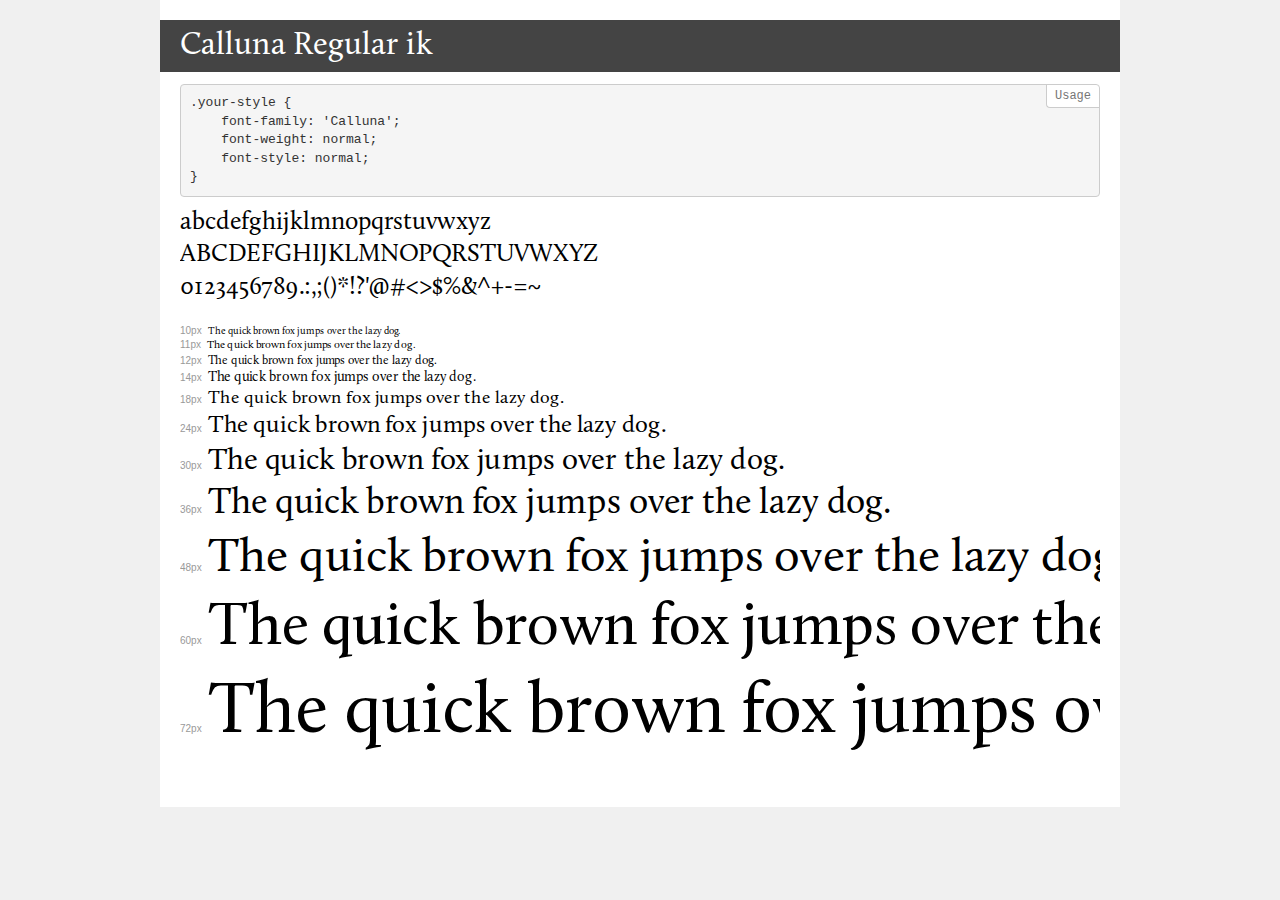
<file: IDM Final Project/Fonts/demo.html>
<!DOCTYPE html>
<html lang="en">
<head>
    <meta charset="utf-8">
    <meta http-equiv="X-UA-Compatible" content="IE=edge">
    <meta name="viewport" content="width=device-width, initial-scale=1">
    <meta name="robots" content="noindex, noarchive">
    <meta name="format-detection" content="telephone=no">
    <title>Transfonter demo</title>
    <link href="stylesheet.css" rel="stylesheet">
    <style>
        /*
        http://meyerweb.com/eric/tools/css/reset/
        v2.0 | 20110126
        License: none (public domain)
        */
        html, body, div, span, applet, object, iframe,
        h1, h2, h3, h4, h5, h6, p, blockquote, pre,
        a, abbr, acronym, address, big, cite, code,
        del, dfn, em, img, ins, kbd, q, s, samp,
        small, strike, strong, sub, sup, tt, var,
        b, u, i, center,
        dl, dt, dd, ol, ul, li,
        fieldset, form, label, legend,
        table, caption, tbody, tfoot, thead, tr, th, td,
        article, aside, canvas, details, embed,
        figure, figcaption, footer, header, hgroup,
        menu, nav, output, ruby, section, summary,
        time, mark, audio, video {
            margin: 0;
            padding: 0;
            border: 0;
            font-size: 100%;
            font: inherit;
            vertical-align: baseline;
        }
        /* HTML5 display-role reset for older browsers */
        article, aside, details, figcaption, figure,
        footer, header, hgroup, menu, nav, section {
            display: block;
        }
        body {
            line-height: 1;
        }
        ol, ul {
            list-style: none;
        }
        blockquote, q {
            quotes: none;
        }
        blockquote:before, blockquote:after,
        q:before, q:after {
            content: '';
            content: none;
        }
        table {
            border-collapse: collapse;
            border-spacing: 0;
        }
        /* demo styles */
        body {
            background: #f0f0f0;
            color: #000;
        }
        .page {
            background: #fff;
            width: 920px;
            margin: 0 auto;
            padding: 20px 20px 0 20px;
            overflow: hidden;
        }
        .font-container {
            overflow-x: auto;
            overflow-y: hidden;
            margin-bottom: 40px;
            line-height: 1.3;
            white-space: nowrap;
            padding-bottom: 5px;
        }
        h1 {
            position: relative;
            background: #444;
            font-size: 32px;
            color: #fff;
            padding: 10px 20px;
            margin: 0 -20px 12px -20px;
        }
        .letters {
            font-size: 25px;
            margin-bottom: 20px;
        }
        .s10:before {
            content: '10px';
        }
        .s11:before {
            content: '11px';
        }
        .s12:before {
            content: '12px';
        }
        .s14:before {
            content: '14px';
        }
        .s18:before {
            content: '18px';
        }
        .s24:before {
            content: '24px';
        }
        .s30:before {
            content: '30px';
        }
        .s36:before {
            content: '36px';
        }
        .s48:before {
            content: '48px';
        }
        .s60:before {
            content: '60px';
        }
        .s72:before {
            content: '72px';
        }
        .s10:before, .s11:before, .s12:before, .s14:before,
        .s18:before, .s24:before, .s30:before, .s36:before,
        .s48:before, .s60:before, .s72:before {
            font-family: Arial, sans-serif;
            font-size: 10px;
            font-weight: normal;
            font-style: normal;
            color: #999;
            padding-right: 6px;
        }
        pre {
            display: block;
            position: relative;
            padding: 9px;
            margin: 0 0 10px;
            font-family: Monaco, Menlo, Consolas, "Courier New", monospace;
            font-size: 13px;
            line-height: 1.428571429;
            color: #333;
            font-weight: normal;
            font-style: normal;
            background-color: #f5f5f5;
            border: 1px solid #ccc;
            overflow-x: auto;
            border-radius: 4px;
        }
        pre:after {
            display: block;
            position: absolute;
            right: 0;
            top: 0;
            content: 'Usage';
            line-height: 1;
            padding: 5px 8px;
            font-size: 12px;
            color: #767676;
            background-color: #fff;
            border: 1px solid #ccc;
            border-right: none;
            border-top: none;
            border-radius: 0 4px 0 4px;
            z-index: 10;
        }
        /* responsive */
        @media (max-width: 959px) {
            .page {
                width: auto;
                margin: 0;
            }
        }
    </style>
</head>
<body>
<div class="page">
    <div class="demo">
        <h1 style="font-family: 'Calluna'; font-weight: normal; font-style: normal;">Calluna Regular ik</h1>
        <pre>.your-style {
    font-family: 'Calluna';
    font-weight: normal;
    font-style: normal;
}</pre>
        <div class="font-container" style="font-family: 'Calluna'; font-weight: normal; font-style: normal;">
            <p class="letters">
                abcdefghijklmnopqrstuvwxyz<br>
ABCDEFGHIJKLMNOPQRSTUVWXYZ<br>
                0123456789.:,;()*!?'@#<>$%&^+-=~
            </p>
            <p class="s10" style="font-size: 10px;">The quick brown fox jumps over the lazy dog.</p>
            <p class="s11" style="font-size: 11px;">The quick brown fox jumps over the lazy dog.</p>
            <p class="s12" style="font-size: 12px;">The quick brown fox jumps over the lazy dog.</p>
            <p class="s14" style="font-size: 14px;">The quick brown fox jumps over the lazy dog.</p>
            <p class="s18" style="font-size: 18px;">The quick brown fox jumps over the lazy dog.</p>
            <p class="s24" style="font-size: 24px;">The quick brown fox jumps over the lazy dog.</p>
            <p class="s30" style="font-size: 30px;">The quick brown fox jumps over the lazy dog.</p>
            <p class="s36" style="font-size: 36px;">The quick brown fox jumps over the lazy dog.</p>
            <p class="s48" style="font-size: 48px;">The quick brown fox jumps over the lazy dog.</p>
            <p class="s60" style="font-size: 60px;">The quick brown fox jumps over the lazy dog.</p>
            <p class="s72" style="font-size: 72px;">The quick brown fox jumps over the lazy dog.</p>
        </div>
    </div>
</div>
</body>
</html>
</file>
<file: IDM Final Project/Fonts/stylesheet.css>
@font-face {
    font-family: 'Calluna';
    src: url('Calluna-Regular.woff2') format('woff2'),
        url('Calluna-Regular.woff') format('woff');
    font-weight: normal;
    font-style: normal;
    font-display: swap;
}
</file>
